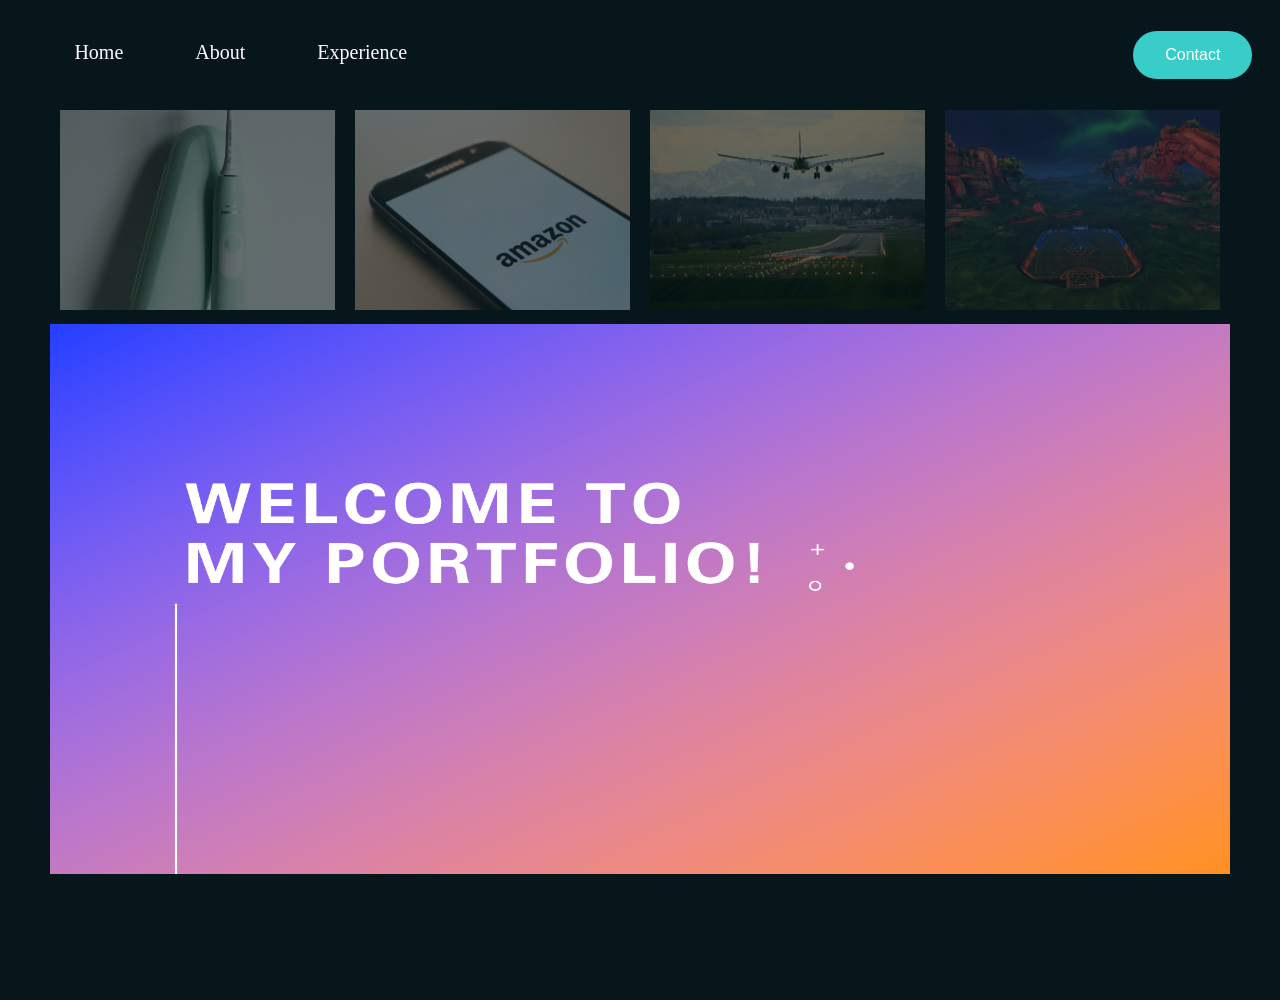
<file: experience.html>
<!DOCTYPE html>
<html lang="en">
<meta charset="UTF-8">
<meta name="viewport" content="width=device-width,initial-scale=1">
<head>
    <title>Shrey Ramesh - Experiences/Projects</title>
</head>
<link rel="stylesheet" href="style.css">
<script>
    window.onload = function () {
        let map = {};
        map["philips-logo.jpg"] = "#philips-description";
        map["amazon-logo.jpg"] = "#amazon-description";
        map["quikRoutes.jpg"] = "#quik-routes-description";
        map["rocket-league.png"] = "#rocket-league-description"

        const imgContents = document.querySelectorAll('.img-content');
        imgContents.forEach((imgContent) => {
            imgContent.addEventListener('click', () => {
                const url = imgContent.getAttribute('src');
                const newUrl = document.querySelector('#expandedImg').getAttribute('src');
                document.querySelector('#expandedImg').setAttribute('src', url);
                imgContent.setAttribute('src', newUrl);

                if(url === "welcome.png") {
                    document.querySelector('#expandedImg').style.opacity = "1";
                }

                if(map.hasOwnProperty(url)) {
                    let newImageID = document.querySelector(map[url]);
                    newImageID.style.display = "block";
                    document.querySelector('#expandedImg').style.opacity = "0.2";
                }

                if(map.hasOwnProperty(newUrl)) {
                    let oldImageID = document.querySelector(map[newUrl]);
                    oldImageID.style.display = "none";
                }
            });
        });
    }
</script>

<body>
    <nav>
        <ul id="gen-nav-links">
            <li class="nav-item"><a href="index.html">Home</a></li>
            <li class="nav-item active"><a href="about.html">About</a></li>
            <li class="nav-item"><a href="experience.html">Experience</a></li>
            <li style="float:right"><a href="contact.html">
                <button class="contact-button">Contact</button>
            </a></li>
        </ul>
    </nav>

    <div class="experience-content"><!-- The four columns -->
        <div class="row">
            <div class="column">
                <img class="img-content" src="philips-logo.jpg" alt="philips-logo">
            </div>
            <div class="column">
                <img class="img-content" src="amazon-logo.jpg" alt="amazon-logo">
            </div>
            <div class="column">
                <img class="img-content" src="quikRoutes.jpg" alt="quik-routes">
            </div>
            <div class="column">
                <img class="img-content" src="rocket-league.png" alt="rocket-league">
            </div>
        </div>

        <div class="container">
            <img id="expandedImg" src="welcome.png">
            <div id="img-text">
                <div id="philips-description">
                    <p>Software Engineering Intern &ndash; Phillips&nbsp;May 2022 &ndash; August 2022</p>
                    <p>HealthTech&ndash; Languages and Technologies: Java, Agile, Spring, REST, Postman, RabbitMQ, Gradle,
                        Swagger, Jira, Rally</p>
                    <p>Pittsburgh, PA</p>
                    <ul>
                        <li>&nbsp;Developed and Remediated 50+ component and integration tests via a proprietary Cake
                            framework, an integration and end-to-end testing framework that simplifies REST API tests for
                            Care Orchestrator.
                        </li>
                        <li>Achieved a 75% decrease in failing and flaky tests in the Cake end-to-end repository.</li>
                        <li>Participated in Agile software practices such as, Scrum Teams, PI Planning, 2-week Iteration
                            Planning, Retrospective, and Review.
                        </li>
                        <li>Debugged issues regarding search queries in GLADOS, a tracking software for test results</li>
                        <li>&nbsp;Worked on the Candy Mountain Autonomous Testing Team and collaborated with a team of 14
                            Software Engineers, Architects, and managers to improve the Care Orchestrator CI/CD Pipeline.
                        </li>
                        <li>Completed 3 features on the Notification Service resulting additional REST endpoints, RabbitMQ
                            handlers, and a Redis Locking Mechanism to prevent simultaneous calls to POST and DELETE
                            functionalities. Code was tested using Postman, JMeter, and Junit.
                        </li>
                    </ul>
                    <p><br></p>
                </div>
                <div id="amazon-description">
                    <p>Software Engineer Intern Summer 2023 - In Progress...</p>
                </div>
                <div id="quik-routes-description">
                    <p>QikRoutes - <a href="https://github.com/shreynramesh/ShortestFlightPathVisualizer">GitHub Repository</a> - May 2022 &ndash; August 2022</p>
                    <p>Languages and Technologies: Java, JavaFx, ARCGIS, Gradle, Git, Google Cloud VM</p>
                    <ul>
                        <li>&nbsp; &nbsp;Streamlined a backend algorithm to parse a JSON-formatted Kaggle dataset of 10000+
                            airports and generate practical routes between airports to minimize the time complexity when
                            searching for the shortest path.&nbsp;<br>&nbsp; &nbsp;Implemented a graph data structure to
                            store each airport, as well as Dijkstra&rsquo;s Algorithm to find the shortest path (km) between
                            an arbitrary chosen airport A and B.<br>&nbsp; &nbsp;Co-created a JavaFX UI with
                            auto-completing drop-down boxes for a user-friendly experience when searching for airports as
                            well as the ARCGIS API to allow the user to visualize the route on a full world map.<br>&nbsp;
                            &nbsp;Facilitated active communication between 4 students to effectively collaborate and plan
                            this 3-week long project.<br>&nbsp; &nbsp;Practiced Test-Driven Development to simplify the
                            process of merging code using Git and the Google Cloud VM.
                        </li>
                    </ul>
                    <p><br></p>
                </div>
                <div id="rocket-league-description">
                    <p>Unsupervised Learning/Computer Vision Project to Analyze Rocket League Replays - In Progress...</p>
                </div>
            </div>
        </div>
    </div>
</body>
</file>
<file: style.css>
html,
body {
    margin: 0;
    padding: 0;
    height: 100%;
    background-color: #06161B;
}

#home-wrapper {
    height: 100%;
    display: flex;
    justify-content: center;
    align-items: center;

}

#home-content {
    width: calc(100% - 100px);
    height: calc(100% - 100px);
    margin: 75px;
    padding: 0;
    box-sizing: border-box;
    border-radius: 50px;
    box-shadow: 0 10px 10px rgba(0, 0, 0, 0.50);
    background-color: #081B21;
    position: relative;
}

#home-title {
    position: absolute;
    top: 40%;
    left: 50%;
    transform: translate(-50%, -40%);

    color: white;
    font-size: 64px;
    font-family: Georgia, serif;
}

nav {
    position: absolute;
    top: 3%;
    left: 3%;
    width: 95%;
}

#gen-nav-links {
    background-color: #06161B;
    list-style-type: none;
    margin: 0;
    padding: 0;
    overflow: hidden;
}

/*.nav-icon {*/
/*    display: inline-block;*/
/*    position: relative;*/
/*    width: 24px;*/
/*    height: 20px;*/
/*}*/

/*.nav-icon span {*/
/*    display: block;*/
/*    position: absolute;*/
/*    left: 0;*/
/*    width: 100%;*/
/*    height: 2px;*/
/*    background-color: #46E6CF;*/
/*    !*transition: all 0.2s ease;*!*/
/*}*/

/*.nav-icon span:nth-child(1) {*/
/*    top: 0;*/
/*}*/

/*.nav-icon span:nth-child(2) {*/
/*    top: 50%;*/
/*    transform: translateY(-50%);*/
/*}*/

/*.nav-icon span:nth-child(3) {*/
/*    bottom: 0;*/
/*}*/
.nav-links {
    list-style-type: none;
    margin: 0;
    padding: 0;
    overflow: hidden;
}

.nav-item {
    float: left;
}

.nav-item a {
    display: block;
    color: white;
    text-align: center;
    padding: 14px 36px;
    text-decoration: none;
    font-family: Georgia, serif;
    font-size: 20px;
}

li a:hover:not(.active) {
    background-color: #033133;
}

.active {
    color: rgba(42, 198, 184, 0.97);
}

.contact-button {
    background-color: rgba(59, 211, 206, 0.97);
    border: none;
    color: white;
    padding: 15px 32px;
    text-align: center;
    text-decoration: none;
    display: inline-block;
    font-size: 16px;
    margin: 4px 2px;
    border-radius: 50px;
    cursor: pointer;
    transition-duration: 0.4s;
}

.contact-button:hover {
    box-shadow: 0 12px 16px 0 rgba(0,0,0,0.24),0 17px 50px 0 rgba(0,0,0,0.19);
}

.about-content {
    position: absolute;
    top: 150px;
    left: 200px;
}

.about-title h1 {
    font-size: 48px;
    color: white;
    font-family: Georgia, serif;
    display: inline-block;
    margin-right: 20px;
}

.about-title span {
    display: inline-block;
    border-top: 1px solid rgba(59, 211, 206, 0.97);;
    width: 1250px;
    height: 13px;
}

#headshot {
    width: 25%;
    margin-left: 60px;
    float: left;
}

.about-description {
    display: inline-block;
}

.about-description dl {
    position: relative;
    display: inline-block;
    color: white;
    margin-left: 80px;
    font-family: Georgia, serif;
    font-size: 20px;
}

#about-description-title {
    line-height: 5;
}

#about-description-text {
    max-width: 525px;
    float: left;
    line-height: 1.5;
}

.about-project-button {
    display: block;
    background-color: #f8e6ce;
    border: none;
    color: black;
    padding: 15px 32px;
    margin-top: 100px;
    position: absolute;
    top: 545px;
    left: 550px;
    text-align: center;
    text-decoration: none;
    font-size: 16px;
    border-radius: 50px;
    cursor: pointer;
    transition-duration: 0.4s;
}

* { box-sizing: border-box; }

.expanding-list {
    max-width: 200px;
    position: absolute;
    margin: 10vh auto;
    top: 50px;
    left: 1300px;
    background: #f8e6ce;
    padding: 1.5em;
    border-radius: 6px;
}

button[aria-expanded="true"] {
    background: red;
}

#list {
    max-height: 0;
    overflow: hidden;
    margin: 0;
    padding: 0;
    transition: max-height 1.2s ease-in-out;
    transition-timing-function: cubic-bezier(.22,.68,0,1.71);
}
#list li {
    background: white;
    border-radius: 2px;
    margin: 0 0 2px 0;
    padding: 2px;
    text-align: center;
}

#list[data-open="true"] {
    overflow: auto;
    max-height: 16em;
    animation: hide-scroll 1s backwards;
}
#list @keyframes hide-scroll {
    from, to { overflow: hidden; }
}

#toggle-button {
    display: block;
    font-family: Georgia, serif;
    font-size: 16px;
    background: none;
    border: none;
    padding: 0.5rem;
    width: 100%;
}

/*Experience Page*/
.experience-content {
    margin: 100px 50px;
    font-family: Georgia, serif;
}

/* The grid: Four equal columns that floats next to each other */
.column {
    float: left;
    width: 25%;
    padding: 10px;
}

/* Style the images inside the grid */
.column img {
    opacity: 0.4;
    cursor: pointer;
}

.column img:hover {
    opacity: 1;
    border-radius: 50px;
    transition-duration: 1s;
}
.img-content{
    width: 100%;
    height: 200px;
    object-fit: cover;
    object-position: center;

}
/* Clear floats after the columns */
.row:after {
    content: "";
    display: table;
    clear: both;
}

/* The expanding image container */
.container {
    position: relative;
    display: flex;
}

/* Expanding image text */
#img-text {
    position: absolute;
    bottom: 100px;
    left: 15px;
    color: white;
    font-size: 20px;
}

#expandedImg{
    width: 100%;
    height: 550px;
    opacity: 1;
}

#philips-description {
    display: none;
}

#amazon-description {
    display: none;
}

#quik-routes-description {
    display: none;
}

#rocket-league-description {
    display: none;
}

/*Contact Form*/

input[type=text], select, textarea {
    width: 100%;
    padding: 12px;
    border: 1px solid #ccc;
    border-radius: 4px;
    box-sizing: border-box;
    margin-top: 6px;
    margin-bottom: 16px;
    resize: vertical;
}

input[type=submit] {
    background-color: rgba(59, 211, 206, 0.97);
    color: white;
    padding: 12px 20px;
    border: none;
    border-radius: 4px;
    cursor: pointer;
}

input[type=submit]:hover {
    background-color: #93b9ba;
}

.contact-container {
    border-radius: 5px;
    background-color: #efeae4;
    padding: 20px;
    margin: 200px 150px;
}
</file>
